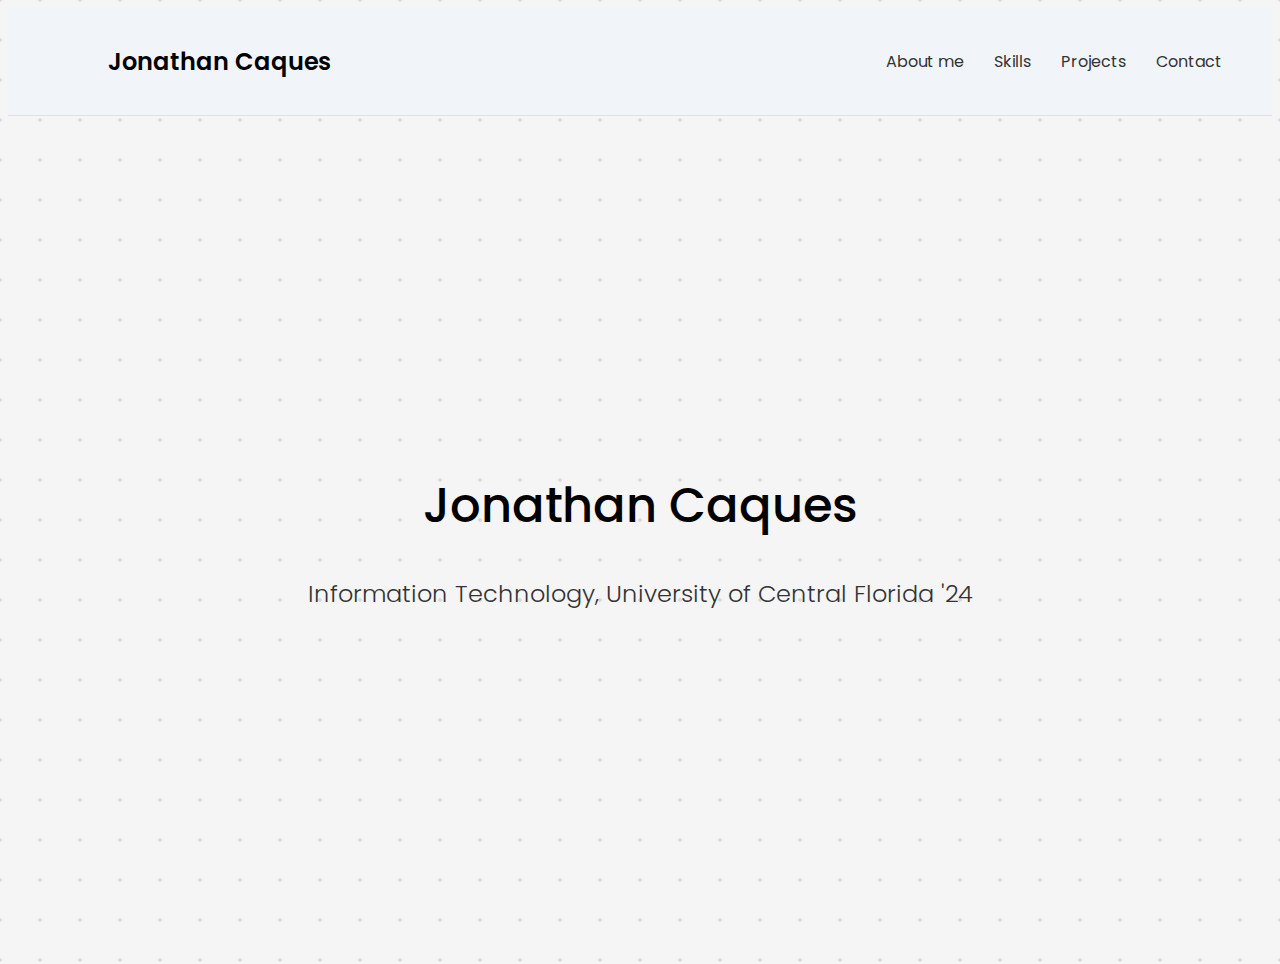
<file: index.html>
<!DOCTYPE html>
<html>
    
    <head>
        <meta charset="utf-8">
        <meta http-equiv="X-UA-Compatible" content="IE=edge">
        <title>Jonathan Caques</title>
        <meta name="description" content="An interactive getting started guide for Brackets.">
        <link rel="preconnect" href="https://fonts.googleapis.com">
        <link rel="preconnect" href="https://fonts.gstatic.com" crossorigin>
        <link href="https://fonts.googleapis.com/css2?family=Poppins:ital,wght@0,100;0,200;0,300;0,400;0,500;0,600;0,700;0,800;0,900;1,100;1,200;1,300;1,400;1,500;1,600;1,700;1,800;1,900&display=swap" rel="stylesheet">
        <link rel="stylesheet" href="styles.css">
    </head>
    <body class="body">
        <header class="header">
            <div class="logo">
                <h1>Jonathan Caques</h1>
            </div>
        <!-----Navigation Bar----->
            <nav class="navbar">
                <ul class="nav-links">
                    <li><a href="#about">About me</a></li>
                    <li><a href="#skills">Skills</a></li>
                    <li><a href="#projects">Projects</a></li>
                    <li><a href="#contact">Contact</a></li>
                </ul>
            </nav>
        </header>
        <main class="center-content">
        <h1>Jonathan Caques</h1>
        <p>Information Technology, University of Central Florida '24</p>
        </main>
    </body>
</html>
</file>
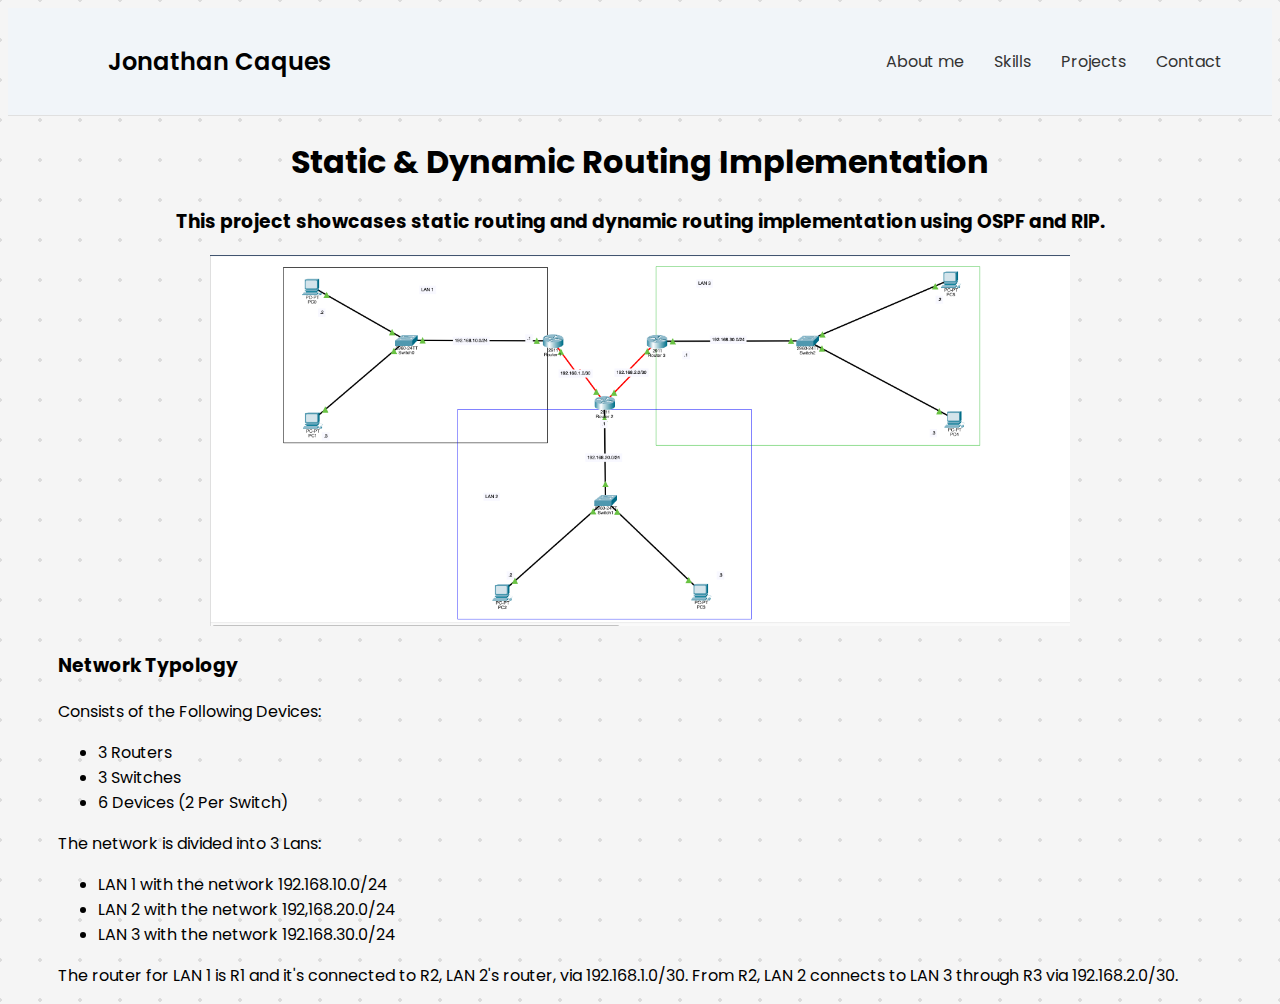
<file: Static&DynamicRouting.html>
<!DOCTYPE html>
<html>  
    <head>
        <meta charset="utf-8">
        <meta http-equiv="X-UA-Compatible" content="IE=edge">
        <title>Static & Dynamic Routing Implementation</title>
        <meta name="description" content="Networking project to implement static and dynamic routing protocols such as OSPF and RIP.">
        <link rel="preconnect" href="https://fonts.googleapis.com">
        <link rel="preconnect" href="https://fonts.gstatic.com" crossorigin>
        <link href="https://fonts.googleapis.com/css2?family=Poppins:ital,wght@0,100;0,200;0,300;0,400;0,500;0,600;0,700;0,800;0,900;1,100;1,200;1,300;1,400;1,500;1,600;1,700;1,800;1,900&display=swap" rel="stylesheet">
        <link rel="stylesheet" href="styles.css">
    </head>
<body>
  <header class="header">
            <div class="logo">
                <h1>Jonathan Caques</h1>
            </div>
        <!-- Navigation Bar -->
            <nav class="navbar">
                <ul class="nav-links">
                    <li><a href="#about">About me</a></li>
                    <li><a href="#skills">Skills</a></li>
                    <li><a href="#projects">Projects</a></li>
                    <li><a href="#contact">Contact</a></li>
                </ul>
            </nav>
        </header>
  <h1>Static & Dynamic Routing Implementation</h1>
  <h3>This project showcases static routing and dynamic routing implementation using OSPF and RIP.</h3>
    <img src="DynamicRoutingTopology.png" alt="Network Typology" width=860 height=371>
    <div>
        <h3>Network Typology</h3>
        <p>Consists of the Following Devices:</p>
        <ul>
            <li>3 Routers</li>
            <li>3 Switches</li>
            <li>6 Devices (2 Per Switch)</li>
        </ul>
        <p>The network is divided into 3 Lans:</p>
        <ul>
            <li>LAN 1 with the network 192.168.10.0/24</li>
            <li>LAN 2 with the network 192,168.20.0/24</li>
            <li>LAN 3 with the network 192.168.30.0/24</li>
        </ul>
        <p>The router for LAN 1 is R1 and it's connected to R2, LAN 2's router, via 192.168.1.0/30. 
            From R2, LAN 2 connects to LAN 3 through R3 via 192.168.2.0/30. </p>
    </div>
</body>
</html>
</file>
<file: styles.css>
@import url('https://fonts.googleapis.com/css2?family=Poppins:wght@400;600;700&display=swap');

body {
    font-family: Poppins, sans-serif;
    text-align: center;
    font-weight: 400;
    background-color: #F5F5F5;
    background-image: radial-gradient(circle, #dcdcdc 2px, transparent 1px);
    background-size: 40px 40px;
    background-position: 20px 20px;
    color: black;
}
.header {
    display: flex; /* Flexbox for alignment */
    justify-content: space-between; /* Space between logo and navigation */
    align-items: center; /* Vertically center items */
    padding: 20px 50px; /* Add space around the header */
    background-color: #f1f5f9; /* Light gray/blue background */
    border-bottom: 1px solid #e0e0e0;
    position: sticky; /* Sticky header */
    top: 0;
    z-index: 1000;
}

.center-content {
    display: flex;
    flex-direction: column;
    justify-content: center;
    align-items: center;
    text-align: center;
    min-height: calc(100vh - 100px); /* Adjust for header height */
    padding: 20px;
}

.center-content h1 {
    font-size: 3rem;
    font-weight: 500;
    margin-bottom: 10px;
}

.center-content p {
    font-size: 1.5rem;
    font-weight: 300;
    color: #333;
}

.logo h1 {
    font-size: 1.5rem;
    font-weight: 600;
    font-style: normal;
}

.navbar .nav-links {
    list-style: none; /* Remove bullets */
    display: flex; /* Align links horizontally */
    gap: 30px; /* Space between links */
    margin: 0;
    padding: 0;
}

.navbar .nav-links a {
    text-decoration: none;
    color: #333;
    font-weight: 400;
    font-size: 1rem;
    transition: color 0.3s ease;
}

.navbar .nav-links a:hover {
    color: #007bff; /* Light blue on hover */
}



div {
    text-align: left;
    margin-left: 50px;
}
</file>
